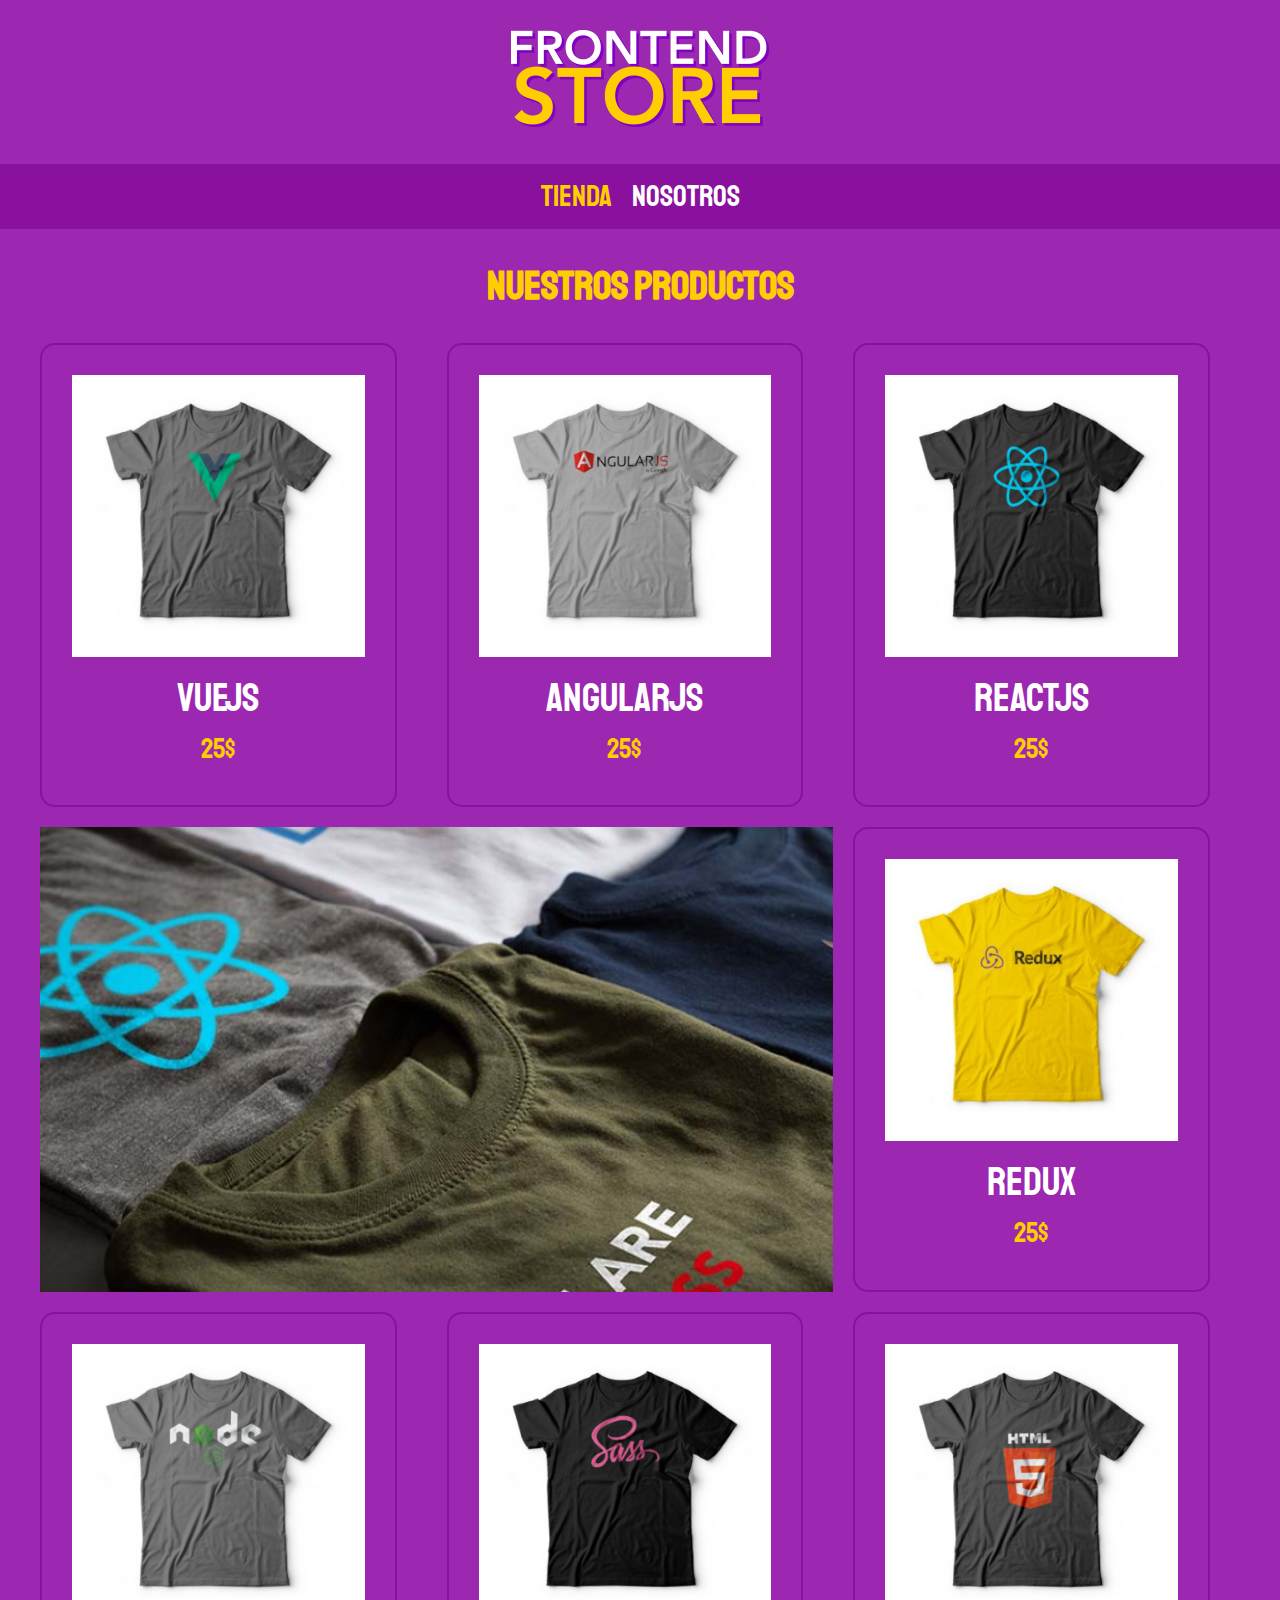
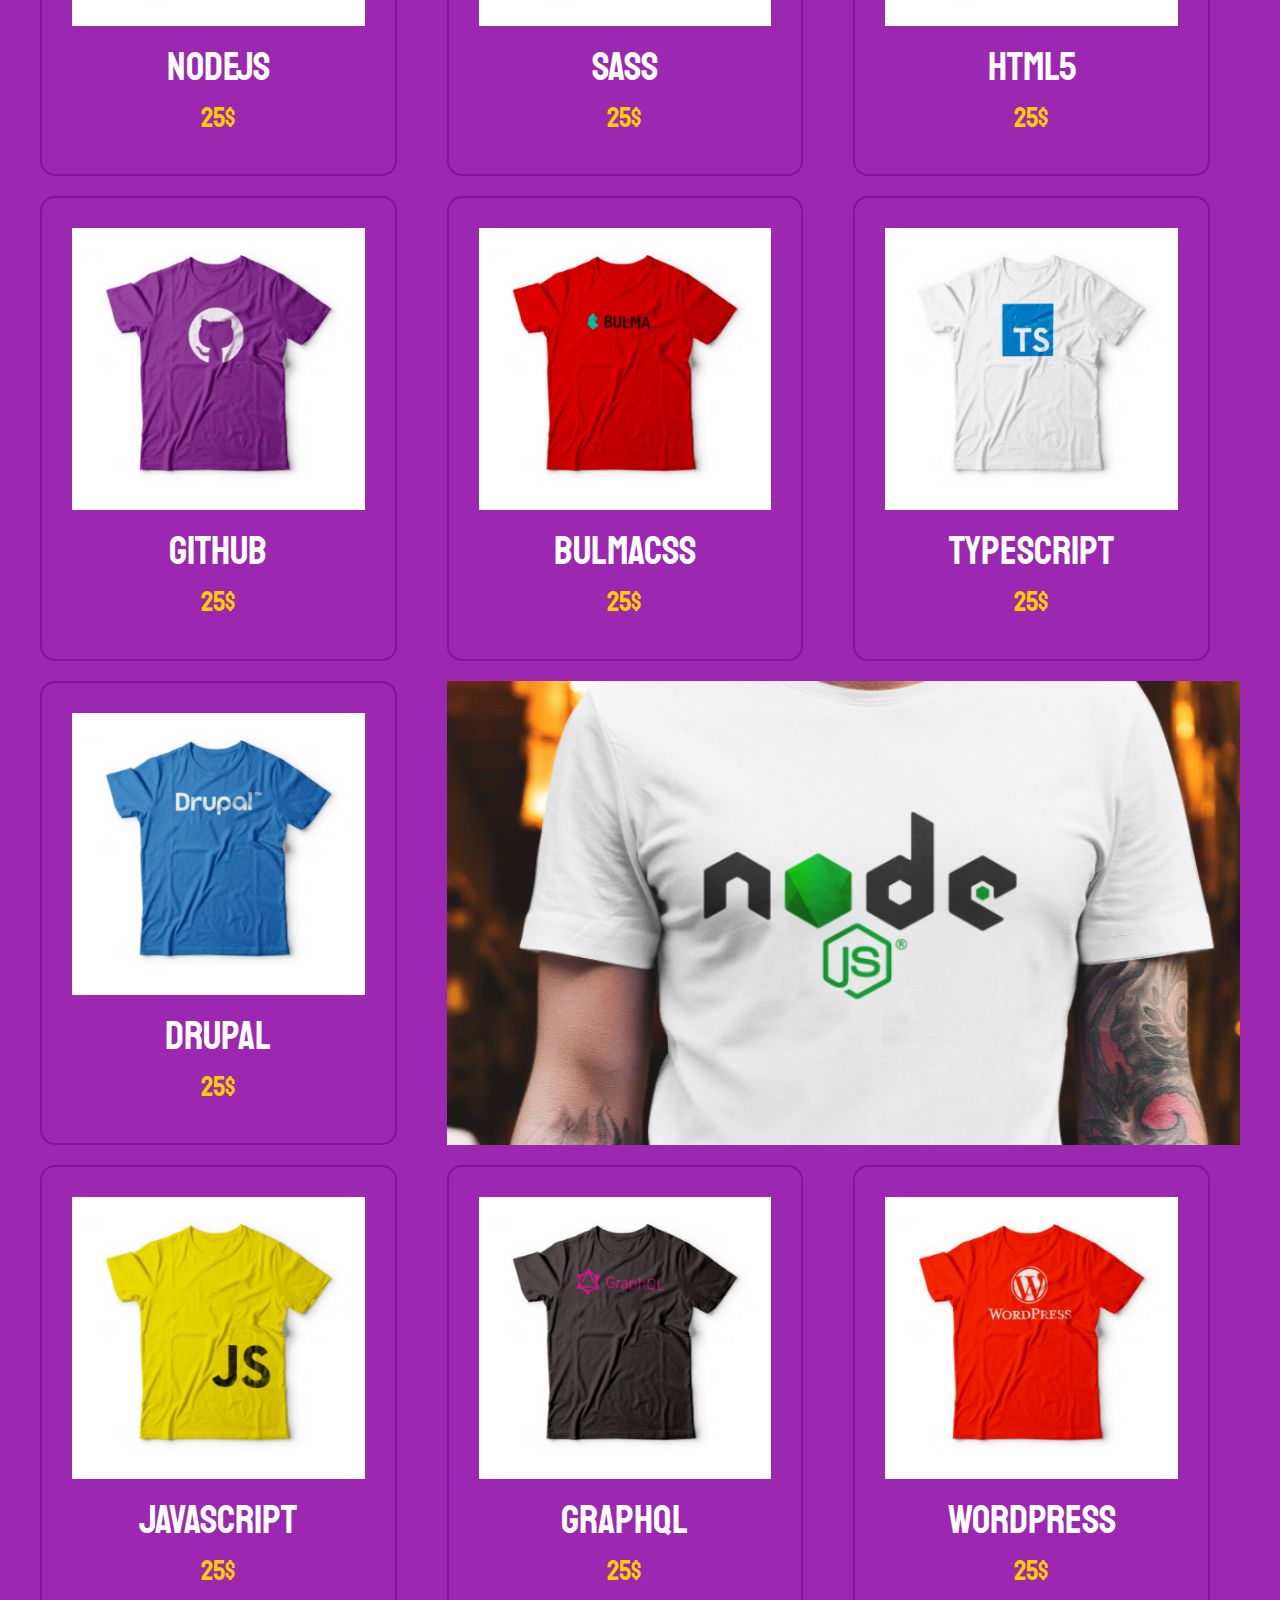
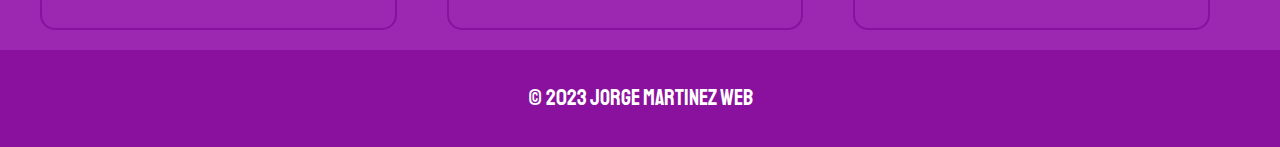
<file: index.html>
<!DOCTYPE html>
<html lang="en">
<head>
    <meta charset="UTF-8">
    <meta name="viewport" content="width=device-width, initial-scale=1.0">
    <title>Frontend Store</title>
    <link rel="stylesheet" href="css/normalize.css">
    <link rel="preconnect" href="https://fonts.googleapis.com">
<link rel="preconnect" href="https://fonts.gstatic.com" crossorigin>
<link href="https://fonts.googleapis.com/css2?family=Krub:wght@400;700&family=Staatliches&display=swap" rel="stylesheet">
    <link rel="stylesheet" href="css/style.css">
</head>
<body>
    <header class="header">
        <a href="index.html">
            <img class="header__logo" src="img/logo.png" alt="Logotipo">
        </a>
    </header>

    <nav class="navegacion">
        <a class="navegacion__enlace navegacion__enlace--activo" href="index.html">Tienda</a>
        <a class="navegacion__enlace" href="nosotros.html">Nosotros</a>
    </nav>

    <main class="contenedor">
        <h1>Nuestros Productos</h1>
        <div class="grid">
            <div class="producto">
                <a href="producto.html">
                    <img class="producto__imagen" src="img/1.jpg" alt="imagen camisa">
                    <div class="producto__informacion">
                        <p class="producto__nombre">VueJS</p>
                        <p class="producto__precio">25$</p>
                    </div>
                </a>
            </div>

            <div class="producto">
                <a href="producto.html">
                    <img class="producto__imagen" src="img/2.jpg" alt="imagen camisa">
                    <div class="producto__informacion">
                        <p class="producto__nombre">AngularJS</p>
                        <p class="producto__precio">25$</p>
                    </div>
                </a>
            </div>

            <div class="producto">
                <a href="producto.html">
                    <img class="producto__imagen" src="img/3.jpg" alt="imagen camisa">
                    <div class="producto__informacion">
                        <p class="producto__nombre">ReactJS</p>
                        <p class="producto__precio">25$</p>
                    </div>
                </a>
            </div>

            <div class="producto">
                <a href="producto.html">
                    <img class="producto__imagen" src="img/4.jpg" alt="imagen camisa">
                    <div class="producto__informacion">
                        <p class="producto__nombre">Redux</p>
                        <p class="producto__precio">25$</p>
                    </div>
                </a>
            </div>

            <div class="producto">
                <a href="producto.html">
                    <img class="producto__imagen" src="img/5.jpg" alt="imagen camisa">
                    <div class="producto__informacion">
                        <p class="producto__nombre">NodeJS</p>
                        <p class="producto__precio">25$</p>
                    </div>
                </a>
            </div>

            <div class="producto">
                <a href="producto.html">
                    <img class="producto__imagen" src="img/6.jpg" alt="imagen camisa">
                    <div class="producto__informacion">
                        <p class="producto__nombre">SASS</p>
                        <p class="producto__precio">25$</p>
                    </div>
                </a>
            </div>

            <div class="producto">
                <a href="producto.html">
                    <img class="producto__imagen" src="img/7.jpg" alt="imagen camisa">
                    <div class="producto__informacion">
                        <p class="producto__nombre">HTML5</p>
                        <p class="producto__precio">25$</p>
                    </div>
                </a>
            </div>

            <div class="producto">
                <a href="producto.html">
                    <img class="producto__imagen" src="img/8.jpg" alt="imagen camisa">
                    <div class="producto__informacion">
                        <p class="producto__nombre">Github</p>
                        <p class="producto__precio">25$</p>
                    </div>
                </a>
            </div>

            <div class="producto">
                <a href="producto.html">
                    <img class="producto__imagen" src="img/9.jpg" alt="imagen camisa">
                    <div class="producto__informacion">
                        <p class="producto__nombre">BulmaCSS</p>
                        <p class="producto__precio">25$</p>
                    </div>
                </a>
            </div>

            <div class="producto">
                <a href="producto.html">
                    <img class="producto__imagen" src="img/10.jpg" alt="imagen camisa">
                    <div class="producto__informacion">
                        <p class="producto__nombre">TypeScript</p>
                        <p class="producto__precio">25$</p>
                    </div>
                </a>
            </div>

            <div class="producto">
                <a href="producto.html">
                    <img class="producto__imagen" src="img/11.jpg" alt="imagen camisa">
                    <div class="producto__informacion">
                        <p class="producto__nombre">Drupal</p>
                        <p class="producto__precio">25$</p>
                    </div>
                </a>
            </div>

            <div class="producto">
                <a href="producto.html">
                    <img class="producto__imagen" src="img/12.jpg" alt="imagen camisa">
                    <div class="producto__informacion">
                        <p class="producto__nombre">JavaScript</p>
                        <p class="producto__precio">25$</p>
                    </div>
                </a>
            </div>

            <div class="producto">
                <a href="producto.html">
                    <img class="producto__imagen" src="img/13.jpg" alt="imagen camisa">
                    <div class="producto__informacion">
                        <p class="producto__nombre">GraphQL</p>
                        <p class="producto__precio">25$</p>
                    </div>
                </a>
            </div>

            <div class="producto">
                <a href="producto.html">
                    <img class="producto__imagen" src="img/14.jpg" alt="imagen camisa">
                    <div class="producto__informacion">
                        <p class="producto__nombre">WordPress</p>
                        <p class="producto__precio">25$</p>
                    </div>
                </a>
            </div>
                
        <div class="grafico grafico--camisas"></div>
        <div class="grafico grafico--node"></div>

        </div>


    </main>

    <footer class="footer">
        <p class="footer__texto"> &copy; 2023 Jorge Martinez WEB</p>
    </footer>
    
</body>
</html>
</file>
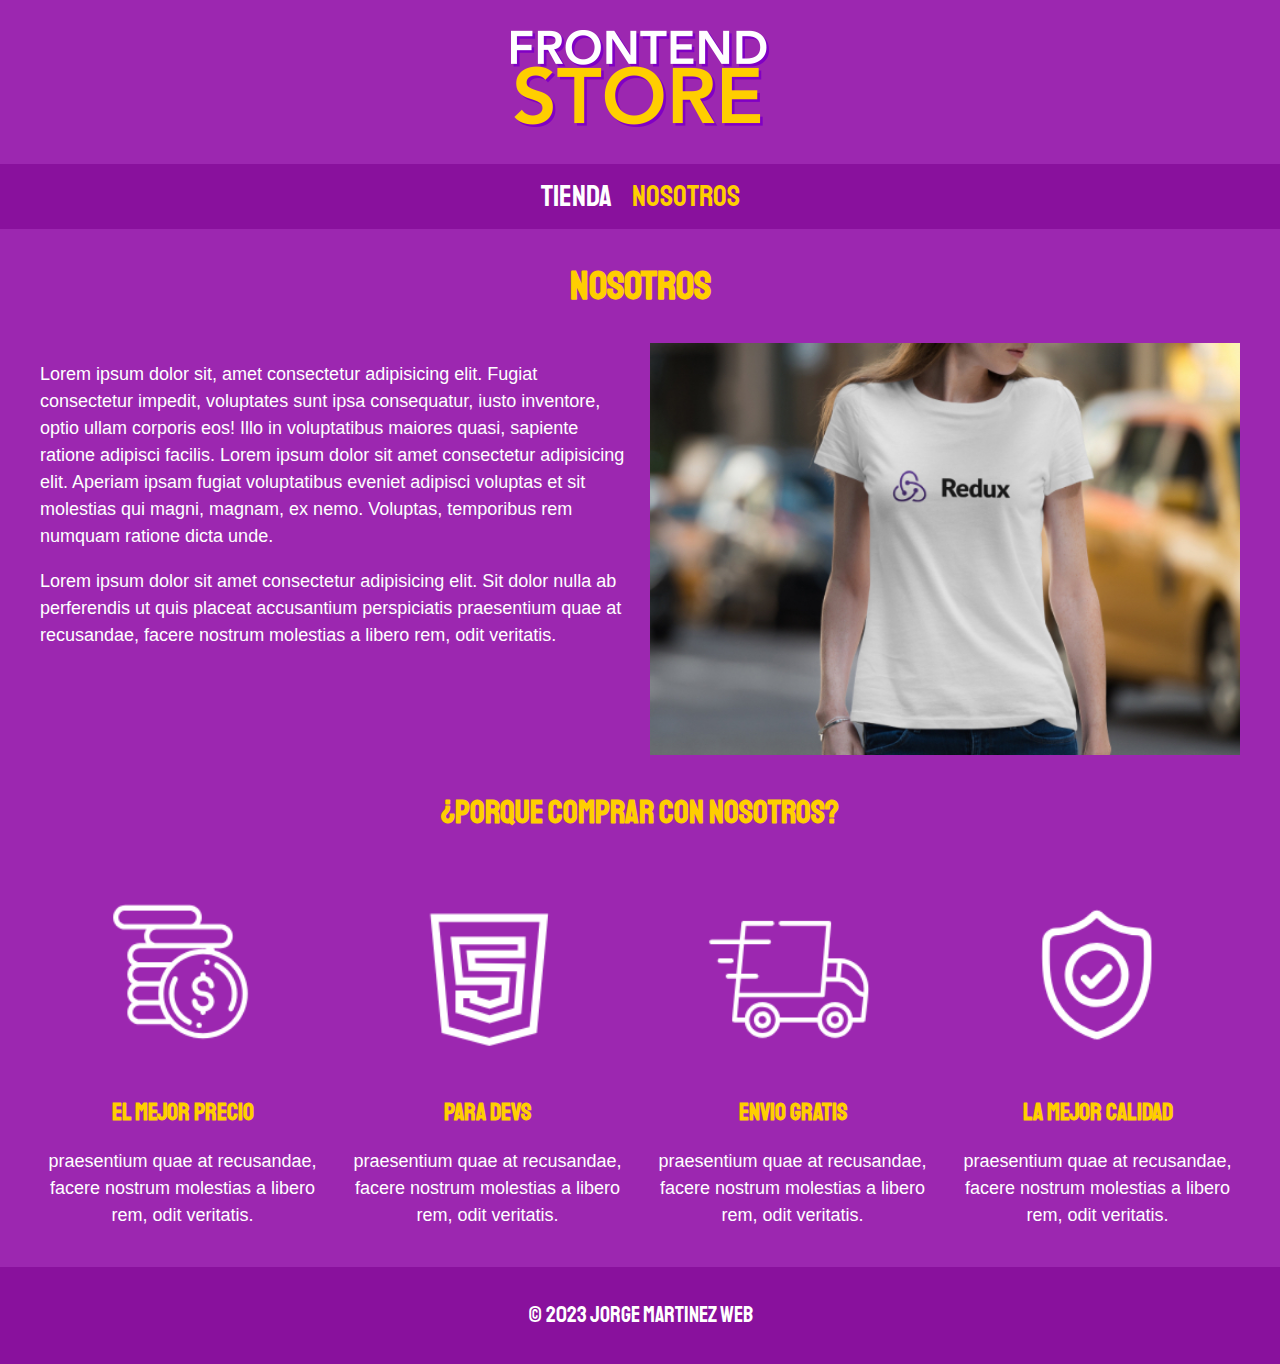
<file: nosotros.html>
<!DOCTYPE html>
<html lang="en">
  <head>
    <meta charset="UTF-8" />
    <meta name="viewport" content="width=device-width, initial-scale=1.0" />
    <title>Frontend Store</title>
    <link rel="stylesheet" href="css/normalize.css" />
    <link rel="preconnect" href="https://fonts.googleapis.com" />
    <link rel="preconnect" href="https://fonts.gstatic.com" crossorigin />
    <link
      href="https://fonts.googleapis.com/css2?family=Krub:wght@400;700&family=Staatliches&display=swap"
      rel="stylesheet"
    />
    <link rel="stylesheet" href="css/style.css" />
  </head>
  <body>
    <header class="header">
      <a href="index.html">
        <img class="header__logo" src="img/logo.png" alt="Logotipo" />
      </a>
    </header>

    <nav class="navegacion">
      <a class="navegacion__enlace" href="index.html">Tienda</a>
      <a
        class="navegacion__enlace navegacion__enlace--activo"
        href="nosotros.html"
        >Nosotros</a
      >
    </nav>

    <main class="contenedor">
      <h1>Nosotros</h1>
      <div class="nosotros">
        <div class="nosotros__contenido">
          <p>
            Lorem ipsum dolor sit, amet consectetur adipisicing elit. Fugiat
            consectetur impedit, voluptates sunt ipsa consequatur, iusto
            inventore, optio ullam corporis eos! Illo in voluptatibus maiores
            quasi, sapiente ratione adipisci facilis. Lorem ipsum dolor sit amet
            consectetur adipisicing elit. Aperiam ipsam fugiat voluptatibus
            eveniet adipisci voluptas et sit molestias qui magni, magnam, ex
            nemo. Voluptas, temporibus rem numquam ratione dicta unde.
          </p>
          <p>
            Lorem ipsum dolor sit amet consectetur adipisicing elit. Sit dolor
            nulla ab perferendis ut quis placeat accusantium perspiciatis
            praesentium quae at recusandae, facere nostrum molestias a libero
            rem, odit veritatis.
          </p>
        </div>

        <div class="nosotros__imagen">
          <img src="img/nosotros.jpg" alt="" />
        </div>
      </div>
    </main>

    <section class="contenedor comprar">
        <h2 class="comprar__titulos">¿Porque Comprar con
             nosotros?</h2>

        <div class="bloques">
            <div class="bloque">
                <img class="bloque__imagen" src="img/icono_1.png" alt="porque 
                comprar">
                <h3 class="bloque__titulo">El Mejor Precio</h3>
                
                <p>praesentium quae at recusandae, facere nostrum molestias a libero
                    rem, odit veritatis.</p>
            </div>

            <div class="bloque">
                <img class="bloque__imagen" src="img/icono_2.png" alt="porque comprar">
                <h3 class="bloque__titulo">Para Devs</h3>
                <p>praesentium quae at recusandae, facere nostrum molestias a libero
                    rem, odit veritatis.</p>
            </div>

            <div class="bloque">
                <img  class="bloque__imagen" src="img/icono_3.png" alt="porque comprar">
                <h3 class="bloque__titulo">Envio Gratis</h3>
                <p>praesentium quae at recusandae, facere nostrum molestias a libero
                    rem, odit veritatis.</p>
            </div>

            <div class="bloque">
                <img  class="bloque__imagen" src="img/icono_4.png" alt="porque comprar">
                <h3 class="bloque__titulo">La Mejor Calidad</h3>
                <p>praesentium quae at recusandae, facere nostrum molestias a libero
                    rem, odit veritatis.</p>
            </div>
        </div>
    </section>

    <footer class="footer">
      <p class="footer__texto">&copy; 2023 Jorge Martinez WEB</p>
    </footer>
  </body>
</html>
</file>
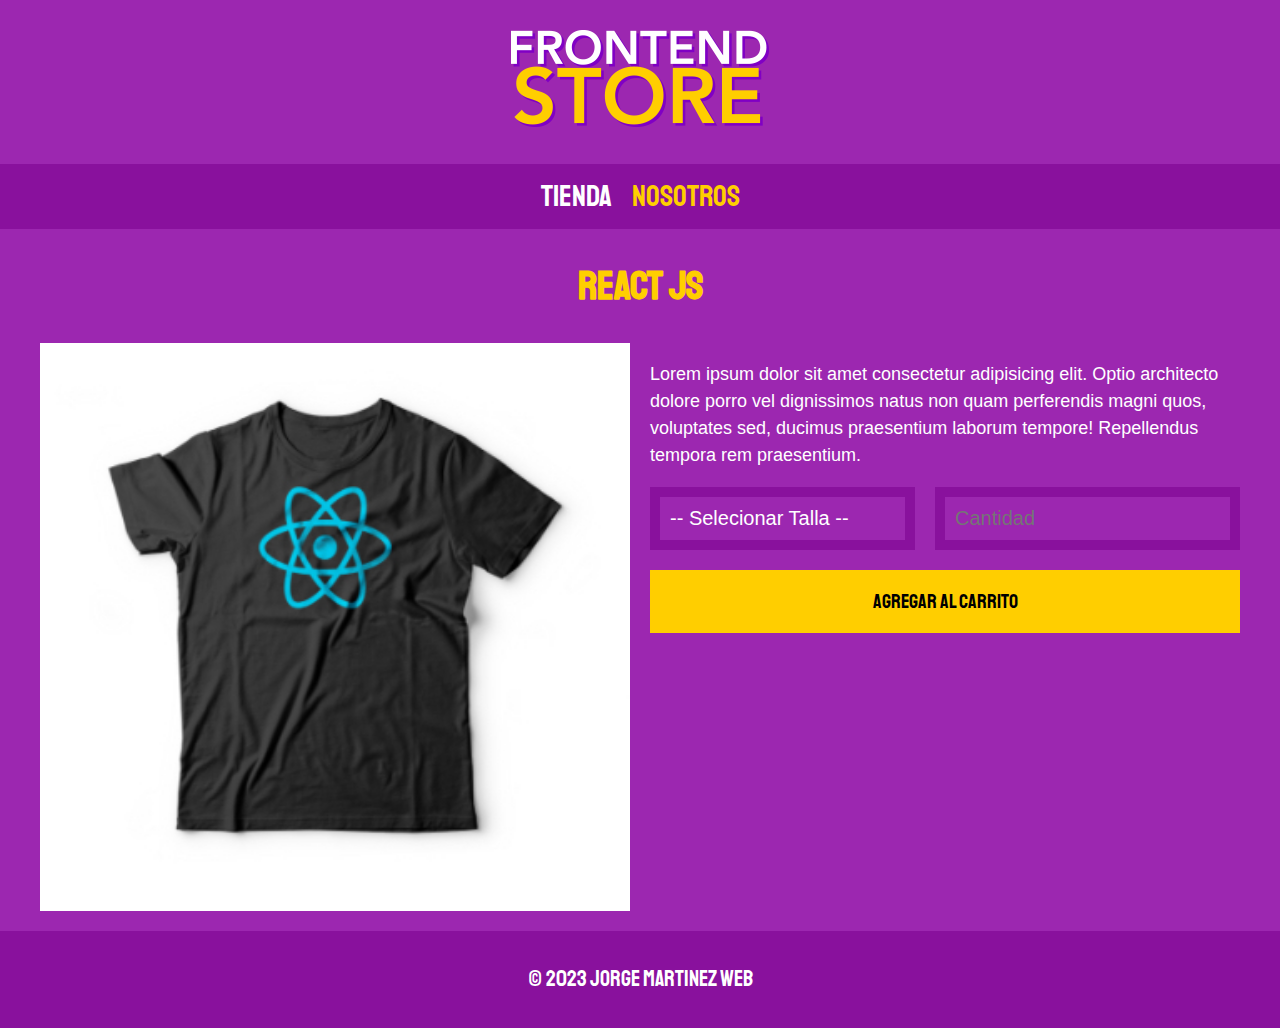
<file: producto.html>
<!DOCTYPE html>
<html lang="es">
  <head>
    <meta charset="UTF-8" />
    <meta name="viewport" content="width=device-width, initial-scale=1.0" />
    <title>Frontend Store</title>
    <link rel="stylesheet" href="css/normalize.css" />
    <link rel="preconnect" href="https://fonts.googleapis.com" />
    <link rel="preconnect" href="https://fonts.gstatic.com" crossorigin />
    <link
      href="https://fonts.googleapis.com/css2?family=Krub:wght@400;700&family=Staatliches&display=swap"
      rel="stylesheet"
    />
    <link rel="stylesheet" href="css/style.css" />
  </head>
  <body>
    <header class="header">
      <a href="index.html">
        <img class="header__logo" src="img/logo.png" alt="Logotipo" />
      </a>
    </header>

    <nav class="navegacion">
      <a class="navegacion__enlace" href="index.html">Tienda</a>
      <a
        class="navegacion__enlace navegacion__enlace--activo"
        href="nosotros.html"
        >Nosotros</a
      >
    </nav>

    <main class="contenedor">
      <h1>React JS</h1>
      <div class="camisa">
        <img class="camisa__imagen" src="img/3.jpg" alt="Imagen del Producto" />
        <div class="camisa__contenido">
          <p>
            Lorem ipsum dolor sit amet consectetur adipisicing elit. Optio
            architecto dolore porro vel dignissimos natus non quam perferendis
            magni quos, voluptates sed, ducimus praesentium laborum tempore!
            Repellendus tempora rem praesentium.
          </p>

          <form class="formulario">
            <select class="formulario__campo">
                <option disabled selected>-- Selecionar Talla --</option>
                <option value="">Chica</option>
                <option value="">Mediana</option>
                <option value="">Grande</option>
            </select>
            <input class="formulario__campo" type="number" placeholder="Cantidad" min="1">
            <input class="formulario__submit" type="submit" value="Agregar al Carrito">
          </form>
        </div>
      </div>
    </main>

    <footer class="footer">
      <p class="footer__texto">&copy; 2023 Jorge Martinez WEB</p>
    </footer>
  </body>
</html>
</file>
<file: css/style.css>
:root {
    --primario: #9C27B0;
    --primarioOscuro: #89119D;
    --secundario: #FFCE00;
    --secundarioOscuro: rgb(233, 187, 2);
    --blanco: #FFF;
    --negro: #000;

    --fuentePrincipal: 'Staatliches', cursive;
}

html {
    box-sizing: border-box;
    font-size: 62.5%; 
}

*, *:before, *:after {
    box-sizing: inherit;
}

/** Globales **/
body {
    background-color: var(--primario);
    font-size: 1.6rem;
    line-height: 1.5;
}
p {
    font-size: 1.8rem;
    font-family: Arial, Helvetica, sans-serif;
    color: var(--blanco);
}
a {
    text-decoration: none;
}
img {
    width: 100%;
}
.contenedor {
    max-width: 120rem;
    margin: 0 auto;
}
h1, h2, h3 {
    text-align: center;
    color: var(--secundario);
    font-family: var(--fuentePrincipal);
}
h1 {
    font-size: 4rem;
}
h2 {
    font-size: 3.2rem;
}
h3 {
    font-size: 2.4rem;
}

/** Header **/
.header {
    display: flex;
    justify-content: center;
}
.header__logo {
    margin: 3rem 0;
}
/** Footer **/
.footer {
    background-color: var(--primarioOscuro);
    padding: 1rem 0;
    margin-top: 2rem;
}
.footer__texto {
    font-family: var(--fuentePrincipal);
    text-align: center;
    font-size: 2.2rem;
}
/** Navegacion **/
.navegacion {
    background-color: var(--primarioOscuro);
    padding: 1rem 0;
    display: flex;
    justify-content: center;
    gap: 2rem; 
}
.navegacion__enlace {
    font-family: var(--fuentePrincipal);
    color: var(--blanco);
    font-size: 3rem;
}
.navegacion__enlace--activo,
.navegacion__enlace:hover {
    color: var(--secundario);
}

/** Grid **/
.grid {
    display: grid;
    grid-template-columns: repeat(2, 1fr);
    gap: 2rem;
}
@media (min-width: 768px) {
    .grid {
        grid-template-columns: repeat(3, 1fr);
    }
}

/** Productos **/
.producto {
    flex-basis: 50%;
    height: 100%;
    margin-right: 3rem;
    
    padding: 3rem;
    border: 2px solid var(--primarioOscuro);
    border-radius: 1.5rem ;
    text-align: center;
    transition: 300ms ease-in-out;
}

.producto:last-of-type{
    margin-right: 0rem;

}

.producto:hover{
    box-shadow: 0 18px 24px -5px rgba(0, 0,0, 0.15);
    transform: translateY(-1rem);
}

.producto__nombre {
    font-size: 4rem;
}
.producto__precio {
    font-size: 2.8rem;
    color: var(--secundario);
}
.producto__nombre,
.producto__precio {
    font-family: var(--fuentePrincipal);
    margin: 1rem 0;
    text-align: center;
    line-height: 1.2;
}

/** Graficos **/
.grafico {
    min-height: 30rem;
    background-repeat: no-repeat;
    background-size: cover;
    grid-column: 1 / 3;
}
.grafico--camisas {
    grid-row: 2 / 3;
    background-image: url(../img/grafico1.jpg);
}
.grafico--node {
    background-image: url(../img/grafico2.jpg);
    grid-row: 8 / 9;
}

@media (min-width: 768px) {
    .grafico--node {
        grid-row: 5 / 6;
        grid-column: 2 / 4;
    }
}

/** Nosotros **/
.nosotros {
    display: grid;
    grid-template-rows: repeat(2, auto);
}
@media (min-width: 768px) {
    .nosotros {
        grid-template-columns: repeat(2, 1fr);
        column-gap: 2rem;
    }
}
.nosotros__imagen {
    grid-row: 1 / 2;
}
@media (min-width: 768px) {
    .nosotros__imagen {
       grid-column: 2 / 3;
    }
}

/** Bloques **/
.bloques {
    display: grid;
    grid-template-columns: repeat(2, 1fr);
    gap: 2rem;
}
@media (min-width: 768px) {
    .bloques {
        grid-template-columns: repeat(4, 1fr);
    }
}

.bloque {
    text-align: center;
}

.bloque__titulo {
    margin: 0;
}

/** Pagina del Producto **/
@media (min-width: 768px) {
    .camisa {
        display: grid;
        grid-template-columns: repeat(2, 1fr);
        column-gap: 2rem;
    }
}

.formulario {
    display: grid;
    grid-template-columns: repeat(2, 1fr);
    gap: 2rem;
}
.formulario__campo {
   border: 1rem solid var(--primarioOscuro);
   background-color: transparent;
   color: var(--blanco);
   font-size: 2rem;
   font-family: Arial, Helvetica, sans-serif;
   padding: 1rem;
   appearance: none;
}
.formulario__submit {
    background-color: var(--secundario);
    border: none;
    font-size: 2rem;
    font-family: var(--fuentePrincipal);
    padding: 2rem;
    transition: font-size .3s ease-in-out;
    grid-column: 1 / 3;
}
.formulario__submit:hover {
    font-size: 2.4rem;
    cursor: pointer;
    background-color: var(--secundarioOscuro);
}
</file>
